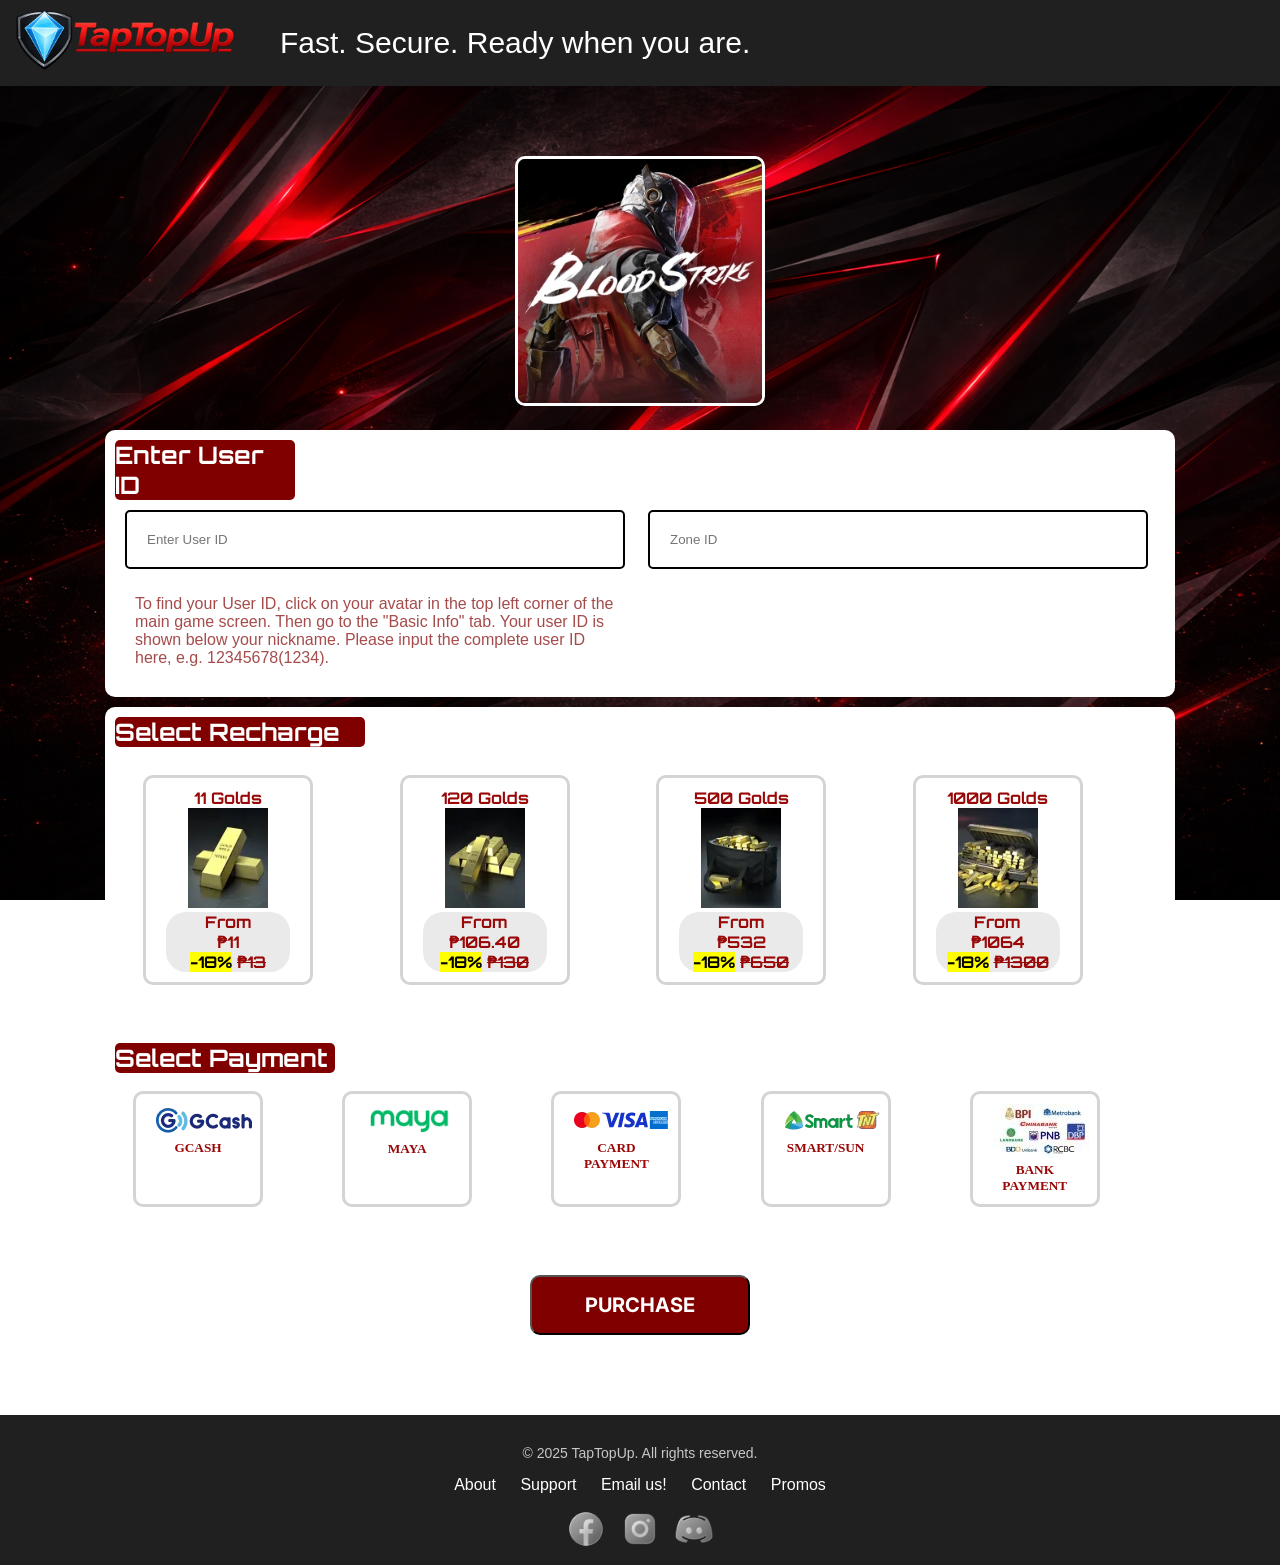
<file: BsTopup.html>
<!DOCTYPE html>
<html>
<head>
  <meta charset="UTF-8">
  <title>TapTopUp</title>

  <!-- Fonts FIRST -->
  <link rel="preconnect" href="https://fonts.googleapis.com">
  <link rel="preconnect" href="https://fonts.gstatic.com" crossorigin>
  <link href="https://fonts.googleapis.com/css2?family=Inter:wght@400;500;600&family=Orbitron:wght@600;700;800&display=swap" rel="stylesheet">

  <!-- Then CSS -->
  <link rel="stylesheet" href="style.css">
</head>



<body>
  <header>
    <nav class="GamesNav">
      <a href="index.html">
        <img src="IMAGES/Home_Logo.png" alt="Home Logo" class="logo">
      </a>
      <div class="p">
        <p>Fast. Secure. Ready when you are.</p>
      </div>
    </nav>
  </header>

<div class="ML-PAGE">
    <div class="First">
        <img src="IMAGES/BS.jpg" alt="BS-Logo"></div>
        

  <section> 
        <div class="USERID">
        <h2 id="enteruserid">Enter User ID</h2>
        <div class="UserID-grid">
        <input type="text"  placeholder="Enter User ID" id="userid" >
        <input type="text" placeholder="Zone ID" id="userserver" >
        <p id="mlbbguide">To find your User ID, click on your avatar in the top left corner of the main game screen. Then go to the "Basic Info" tab. Your user ID is shown below your nickname. Please input the complete user ID here, e.g. 12345678(1234).</p>
        </div></div></section>

        <section> 
          <div class="RECHARGEZONE">
            <h2 id="selectrecharge">Select Recharge</h2>
           <div class="recharge-grid"> 
  <label class="Elevendias">
    <input type="radio" name="golds" value="11">
    <p>11 Golds</p>
    <img src="IMAGES/bloodstrike_100golds.webp" alt="100_golds">
    <div class="Pricebackgroundcolor">From<br>₱11<br><mark>-18%</mark> <del>₱13</del></div>
  </label>

  <label class="Hundreddias">
    <input type="radio" name="golds" value="120">
    <p>120 Golds</p>
    <img src="IMAGES/BloodStrike_320golds.png" alt="Hundreddias">
    <div class="Pricebackgroundcolor">From<br>₱106.40<br><mark>-18%</mark> <del>₱130</del></div>
  </label>

  <label class="fivehdias"> 
    <input type="radio" name="golds" value="500">
    <p>500 Golds</p>
    <img src="IMAGES/bloodstrike_500gold.webp" alt="Five hundred dias">
    <div class="Pricebackgroundcolor">From<br>₱532<br><mark>-18%</mark> <del>₱650</del></div>
  </label>

  <label class="Thousanddias">
    <input type="radio" name="golds" value="1000">
    <p>1000 Golds</p>
    <img src="IMAGES/bloodstrike_1kgold.webp" alt="One thousand dias">
    <div class="Pricebackgroundcolor">From<br>₱1064<br><mark>-18%</mark> <del>₱1300</del></div>
  </label>
</div>

         </div>
        </section>

        <section>
          <div class="Payment-Method">
          <h2 id="selectpayment">Select Payment</h2>
            <div class="payment-grid"> 
            <label class="Gcash">
              <input type="radio" name="payment" value="Gcash">
              <img src="IMAGES/GCASH_LOGO.webp" alt="gcashlogo">
              <h5>GCASH</h5>
            </label>

            <label class="Maya">
              <input type="radio" name="payment" value="Maya">
              <img src="IMAGES/paymaya_logo.png" alt="mayalogo">
              <h5>MAYA</h5>
            </label>
          
             <label class="Visa">
              <input type="radio" name="payment" value="Visa">
              <img src="IMAGES/CARD_PAYMENT_PH_PH_CHNL_LOGO.webp" alt="Visalogo">
              <h5>CARD PAYMENT</h5>
             </label>

            <label class="SimCard">
              <input type="radio" name="payment" value="Smart">
              <img src="IMAGES/SMART_PH_CHNL_LOGO.webp" alt="Smart/Sunlogo">
              <h5>SMART/SUN</h5>
            </label>

             <label class="Bank">
              <input type="radio" name="payment" value="Bank">
              <img src="IMAGES/banklogo.jpg" alt="Banklogo">
              <h5>BANK PAYMENT</h5>
             </label>
          </div>
        </section>
          <button id="buy-now">PURCHASE</button>
</div>

<footer>
  <div class="footer-content">
    <p>&copy; 2025 TapTopUp. All rights reserved.</p>
    <ul class="footer-links">
      <li><a href="About.html">About</a></li>
      <li><a href="Guide.html">Support</a></li>
      <li><a href="mailto:ryanpolmalabanan2@gmail.com">Email us!</a></li>
      <li><a href="Contact.html">Contact</a></li>
      <li><a href="Promo.html">Promos</a></li>
    </ul>

 <div class="socials">
      <a href="#" id="facebook-icon"><img src="IMAGES/facebook-icon.png" alt="Facebook"></a> 
      <a href="#"id="instagram-icon"><img src="IMAGES/instagram-icon.png" alt="Instagram"></a> 
      <a href="#" id="discord-icon"><img src="IMAGES/discord-icon.png" alt="Discord"></a> 
    </div>
  </div>
</footer>

</body>
</file>
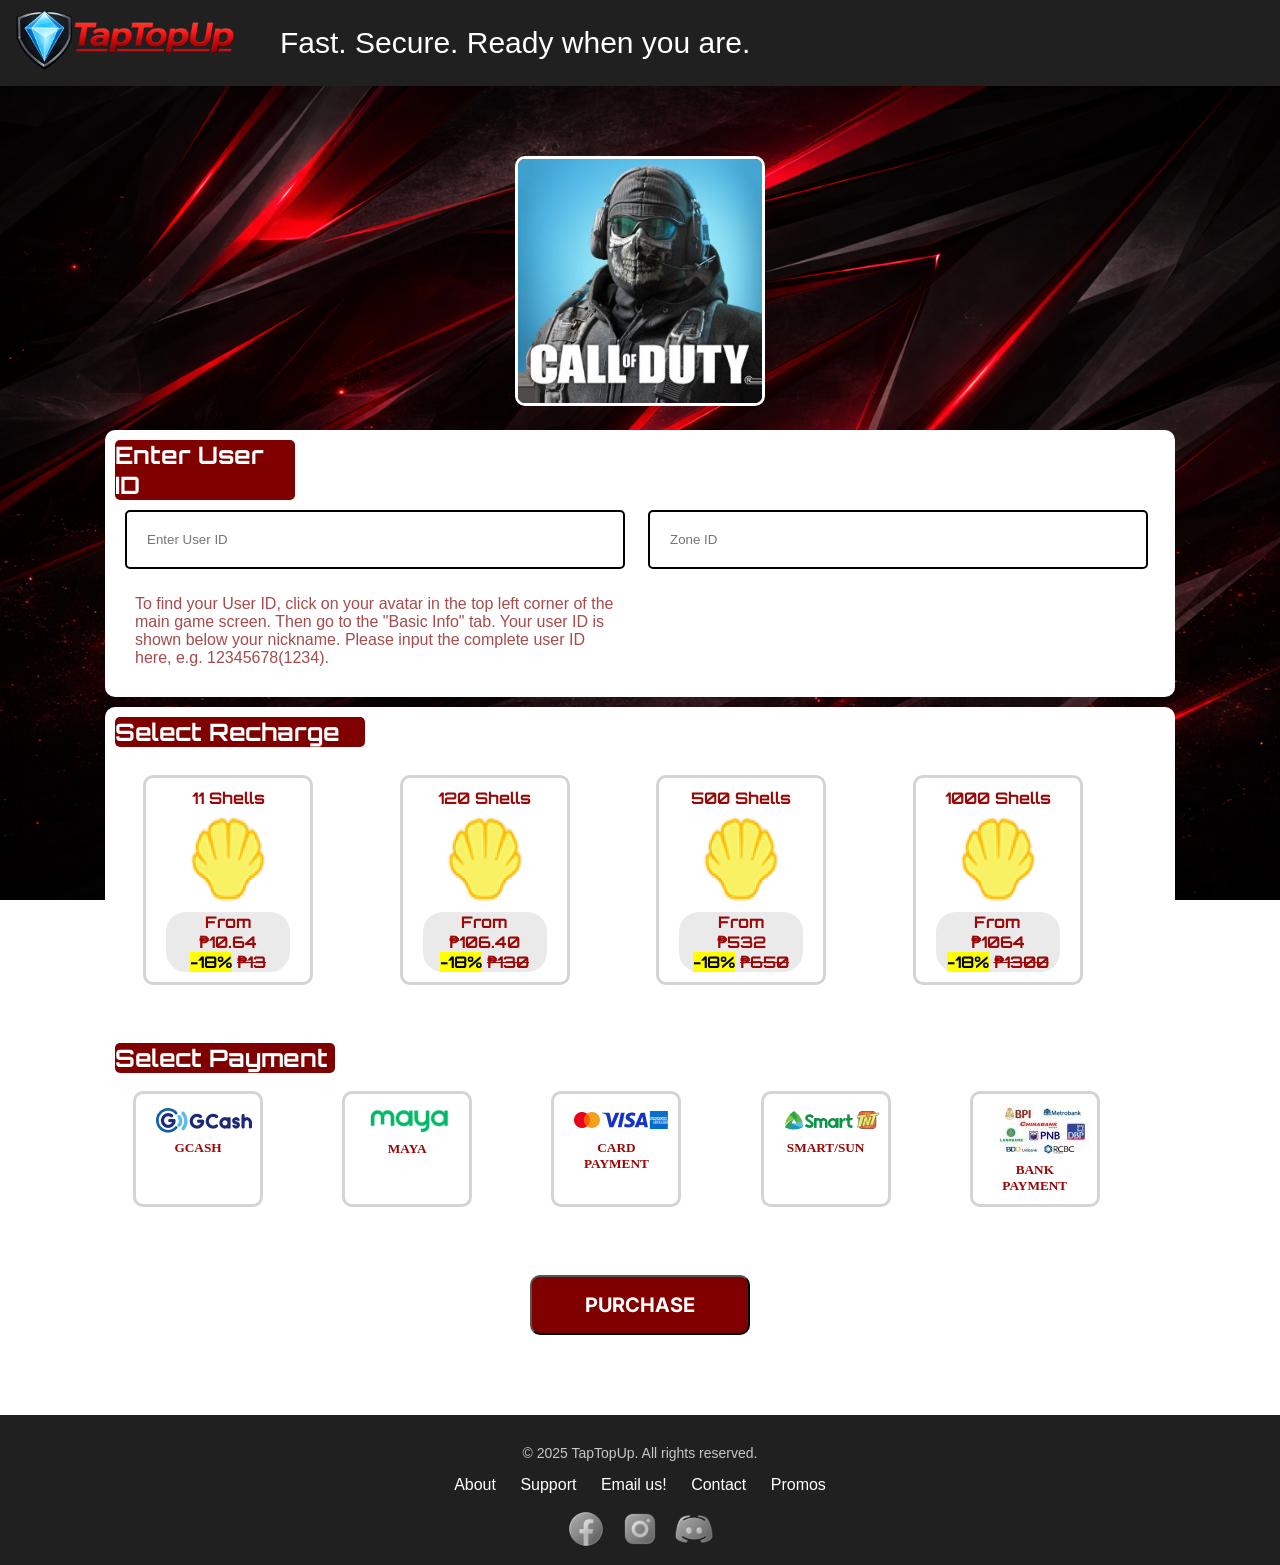
<file: CodmTopUp.html>
<!DOCTYPE html>
<html>
<head>
  <meta charset="UTF-8">
  <title>TapTopUp</title>

  <!-- Fonts FIRST -->
  <link rel="preconnect" href="https://fonts.googleapis.com">
  <link rel="preconnect" href="https://fonts.gstatic.com" crossorigin>
  <link href="https://fonts.googleapis.com/css2?family=Inter:wght@400;500;600&family=Orbitron:wght@600;700;800&display=swap" rel="stylesheet">

  <!-- Then CSS -->
  <link rel="stylesheet" href="style.css">
</head>



<body>
  <header>
    <nav class="GamesNav">
      <a href="index.html">
        <img src="IMAGES/Home_Logo.png" alt="Home Logo" class="logo">
      </a>
      <div class="p">
        <p>Fast. Secure. Ready when you are.</p>
      </div>
    </nav>
  </header>

<div class="ML-PAGE">
    <div class="First">
        <img src="IMAGES/CODM.jpg" alt="CODM-Logo"></div>
        

  <section> 
        <div class="USERID">
        <h2 id="enteruserid">Enter User ID</h2>
        <div class="UserID-grid">
        <input type="text"  placeholder="Enter User ID" id="userid" >
        <input type="text" placeholder="Zone ID" id="userserver" >
        <p id="mlbbguide">To find your User ID, click on your avatar in the top left corner of the main game screen. Then go to the "Basic Info" tab. Your user ID is shown below your nickname. Please input the complete user ID here, e.g. 12345678(1234).</p>
        </div></div></section>

        <section> 
          <div class="RECHARGEZONE">
            <h2 id="selectrecharge">Select Recharge</h2>
           <div class="recharge-grid"> 
  <label class="Elevendias">
    <input type="radio" name="Shells" value="11">
    <p>11 Shells</p>
    <img src="IMAGES/GARENA_Shells.png" alt="11_Shells">
    <div class="Pricebackgroundcolor">From<br>₱10.64<br><mark>-18%</mark> <del>₱13</del></div>
  </label>

  <label class="Hundreddias">
    <input type="radio" name="Shells" value="120">
    <p>120 Shells</p>
    <img src="IMAGES/GARENA_Shells.png" alt="100_shells">
    <div class="Pricebackgroundcolor">From<br>₱106.40<br><mark>-18%</mark> <del>₱130</del></div>
  </label>

  <label class="fivehdias"> 
    <input type="radio" name="Shells" value="500">
    <p>500 Shells</p>
    <img src="IMAGES/GARENA_Shells.png" alt="Five hundred shells">
    <div class="Pricebackgroundcolor">From<br>₱532<br><mark>-18%</mark> <del>₱650</del></div>
  </label>

  <label class="Thousanddias">
    <input type="radio" name="Shells" value="1000">
    <p>1000 Shells</p>
    <img src="IMAGES/GARENA_Shells.png" alt="One thousand shells">
    <div class="Pricebackgroundcolor">From<br>₱1064<br><mark>-18%</mark> <del>₱1300</del></div>
  </label>
</div>

         </div>
        </section>

        <section>
          <div class="Payment-Method">
          <h2 id="selectpayment">Select Payment</h2>
            <div class="payment-grid"> 
            <label class="Gcash">
              <input type="radio" name="payment" value="Gcash">
              <img src="IMAGES/GCASH_LOGO.webp" alt="gcashlogo">
              <h5>GCASH</h5>
            </label>

            <label class="Maya">
              <input type="radio" name="payment" value="Maya">
              <img src="IMAGES/paymaya_logo.png" alt="mayalogo">
              <h5>MAYA</h5>
            </label>
          
             <label class="Visa">
              <input type="radio" name="payment" value="Visa">
              <img src="IMAGES/CARD_PAYMENT_PH_PH_CHNL_LOGO.webp" alt="Visalogo">
              <h5>CARD PAYMENT</h5>
             </label>

            <label class="SimCard">
              <input type="radio" name="payment" value="Smart">
              <img src="IMAGES/SMART_PH_CHNL_LOGO.webp" alt="Smart/Sunlogo">
              <h5>SMART/SUN</h5>
            </label>

             <label class="Bank">
              <input type="radio" name="payment" value="Bank">
              <img src="IMAGES/banklogo.jpg" alt="Banklogo">
              <h5>BANK PAYMENT</h5>
             </label>
          </div>
        </section>
          <button id="buy-now">PURCHASE</button>
</div>




<footer>
  <div class="footer-content">
    <p>&copy; 2025 TapTopUp. All rights reserved.</p>
    <ul class="footer-links">
      <li><a href="About.html">About</a></li>
      <li><a href="Guide.html">Support</a></li>
      <li><a href="mailto:ryanpolmalabanan2@gmail.com">Email us!</a></li>
      <li><a href="Contact.html">Contact</a></li>
      <li><a href="Promo.html">Promos</a></li>
    </ul>

 <div class="socials">
      <a href="#" id="facebook-icon"><img src="IMAGES/facebook-icon.png" alt="Facebook"></a> 
      <a href="#"id="instagram-icon"><img src="IMAGES/instagram-icon.png" alt="Instagram"></a> 
      <a href="#" id="discord-icon"><img src="IMAGES/discord-icon.png" alt="Discord"></a> 
    </div>
  </div>
</footer>

</body>
</file>
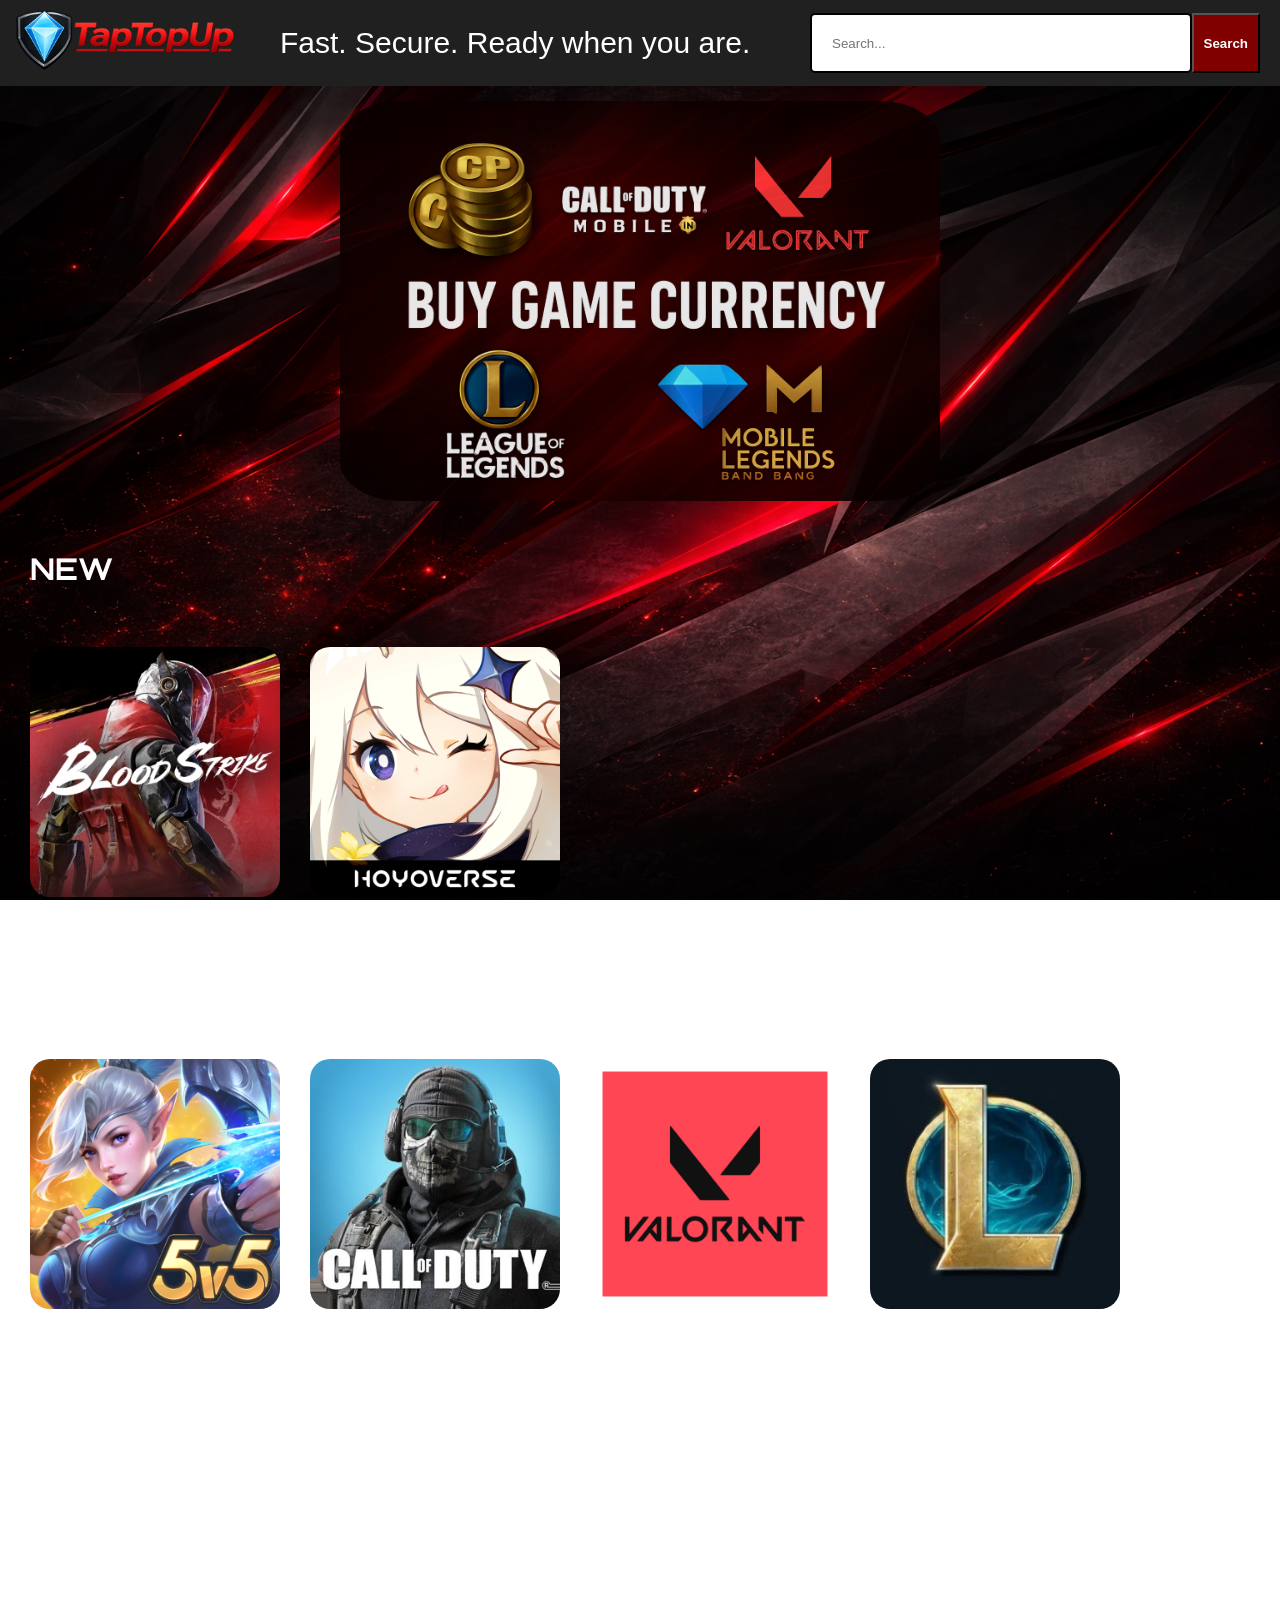
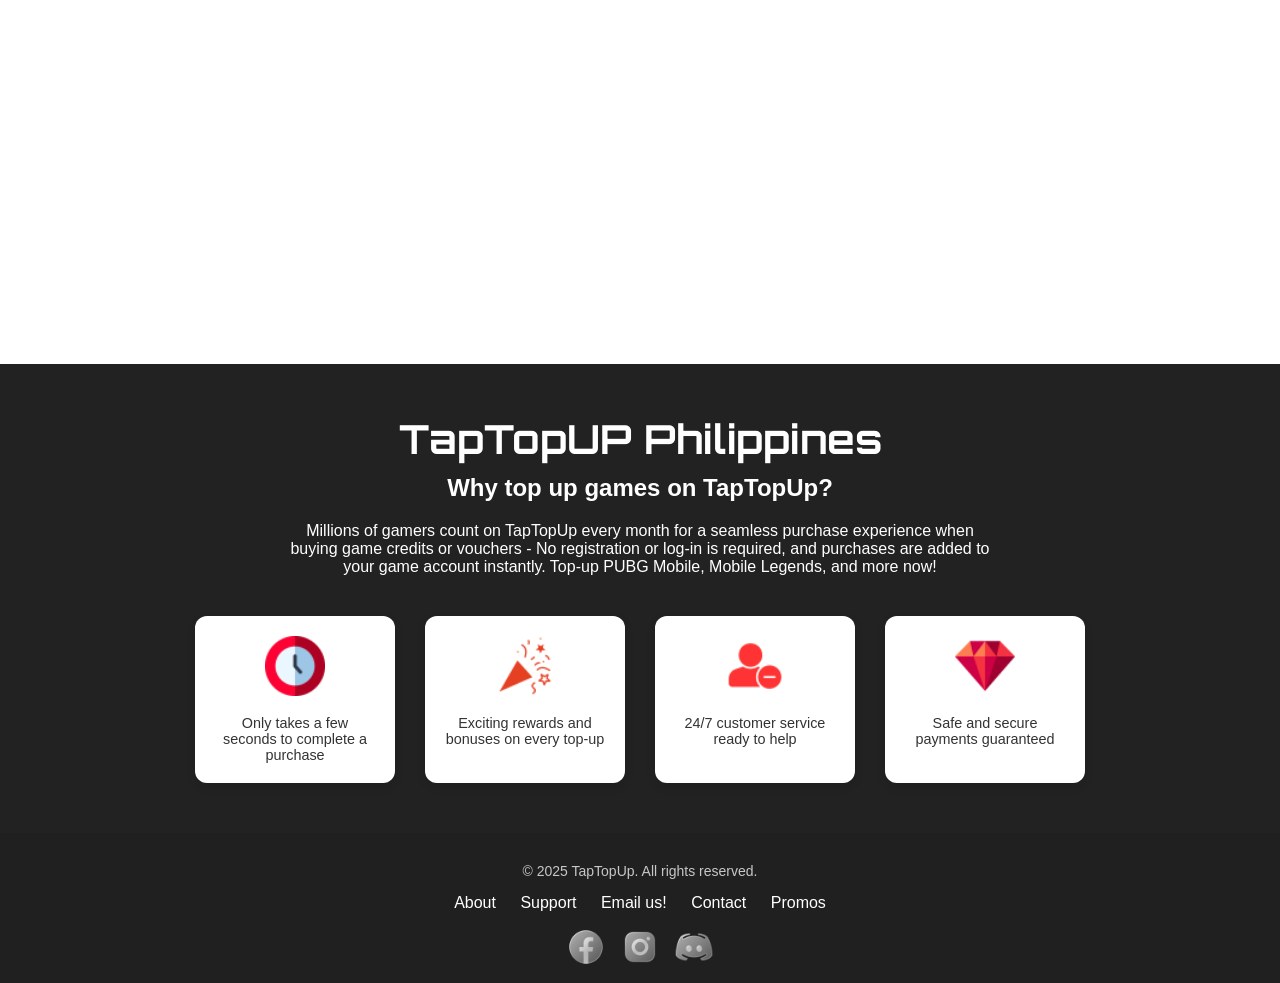
<file: Games.html>
<!DOCTYPE html>
<html>
<head>
  <meta charset="UTF-8">
  <title>TapTopUp</title>

  <!-- Fonts FIRST -->
  <link rel="preconnect" href="https://fonts.googleapis.com">
  <link rel="preconnect" href="https://fonts.gstatic.com" crossorigin>
  <link href="https://fonts.googleapis.com/css2?family=Inter:wght@400;500;600&family=Orbitron:wght@600;700;800&display=swap" rel="stylesheet">

  <!-- Then CSS -->
  <link rel="stylesheet" href="style.css">
</head>

<body>

  <header>
    <nav class="GamesNav">
      <a href="index.html">
        <img src="IMAGES/Home_Logo.png" alt="Home Logo" class="logo">
      </a>
      <div class="p">
        <p>Fast. Secure. Ready when you are.</p>
      </div>
      <!-- Search -->
  <div class="search-Bar">
    <input type="text" placeholder="Search..." class="search-input">
    <button class="search-button">Search</button>
  </div>
    </nav>
    </header>

 <!---->
       <div class="BigLogo">
    <img src="IMAGES/FRONT_LOGO.png" alt="GameCurrencyLogo" usemap="#bigLogoMap"></div>
    <map name="bigLogoMap">
  <area shape="rect" coords="30, 60, 270, 200" href="CodmTopUp.html" alt="codm">
  <area shape="rect" coords="430, 60, 670, 200" href="ValorantTopUp.html" alt="valo">
  <area shape="rect" coords="30, 270, 270, 420" href="LolTopUp.html" alt="lol">
  <area shape="rect" coords="430, 270, 670, 420" href="MlTopUp.html" alt="ml">
</map>
</div>

   <section class="Games-section">
        <h1 id="New">NEW</h1>
        <div class="popular-grid"> 
        <a href="BsTopup.html"><img src="IMAGES/BS.jpg" id="bs" alt="BS-LOGO"></a>
         <a href="genshintopup.html"><img src="IMAGES/Genshin_Impact.png" id="genshin" alt="ML-LOGO"></a></div>
    
        <h1 id="Popular">POPULAR</h1>
      <div class="popular-grid"> 
        <a href="MlTopUp.html"><img src="IMAGES/ML.png" id="ml" alt="ML-LOGO"></a>
        <a href="CodmTopUp.html"><img src="IMAGES/CODM.jpg" id="codm"alt="CODM-LOGO"></a>
        <a href="ValorantTopUp.html"><img src="IMAGES/valorant-logo-png_seeklogo-379976.png" id="valo"alt="Valo-logo"></a>
        <a href="LolTopUp.html"><img src="IMAGES/LOL.jpg" id="lol"alt="LOL-logo"></a>
      </div>
    </section>

<iframe class="valo-vid"
  src="https://www.youtube.com/embed/IhhjcB2ZjIM" 
  title="YouTube video | Valorant Trailer" 
  allow="accelerometer; autoplay; clipboard-write; encrypted-media; gyroscope; picture-in-picture" 
  allowfullscreen>
</iframe> </main>

<section class="whytaptopup">
  <h1>TapTopUP Philippines</h1>
  <h4>Why top up games on TapTopUp?</h4>
  <p>
    Millions of gamers count on TapTopUp every month for a seamless purchase experience when buying game credits or vouchers - No registration or log-in is required, and purchases are added to your game account instantly. Top-up PUBG Mobile, Mobile Legends, and more now!
  </p>

  <div class="features">
    <figure>
      <img src="IMAGES/wall-clock.png" alt="Fast Purchase">
      <figcaption>Only takes a few seconds to complete a purchase</figcaption>
    </figure>

    <figure>
      <img src="IMAGES/confetti.png" alt="Celebration">
      <figcaption>Exciting rewards and bonuses on every top-up</figcaption>
    </figure>

    <figure>
      <a href="Contact.html"><img src="IMAGES/customer service.png" alt="Support"></a>
      <figcaption>24/7 customer service ready to help</figcaption>
    </figure>

    <figure>
      <img src="IMAGES/gem.png" alt="Safe Payments">
      <figcaption>Safe and secure payments guaranteed</figcaption>
    </figure>
  </div>
</section>



<footer>
  <div class="footer-content">
    <p>&copy; 2025 TapTopUp. All rights reserved.</p>
    <ul class="footer-links">
      <li><a href="About.html">About</a></li>
      <li><a href="Guide.html">Support</a></li>
      <li><a href="mailto:ryanpolmalabanan2@gmail.com">Email us!</a></li>
      <li><a href="Contact.html">Contact</a></li>
      <li><a href="Promo.html">Promos</a></li>
    </ul>

<div class="socials">
      <a href="#" id="facebook-icon"><img src="IMAGES/facebook-icon.png" alt="Facebook"></a> 
      <a href="#"id="instagram-icon"><img src="IMAGES/instagram-icon.png" alt="Instagram"></a> 
      <a href="#" id="discord-icon"><img src="IMAGES/discord-icon.png" alt="Discord"></a> 
    </div>
  </div>
</footer>

</body>
</html>
</file>
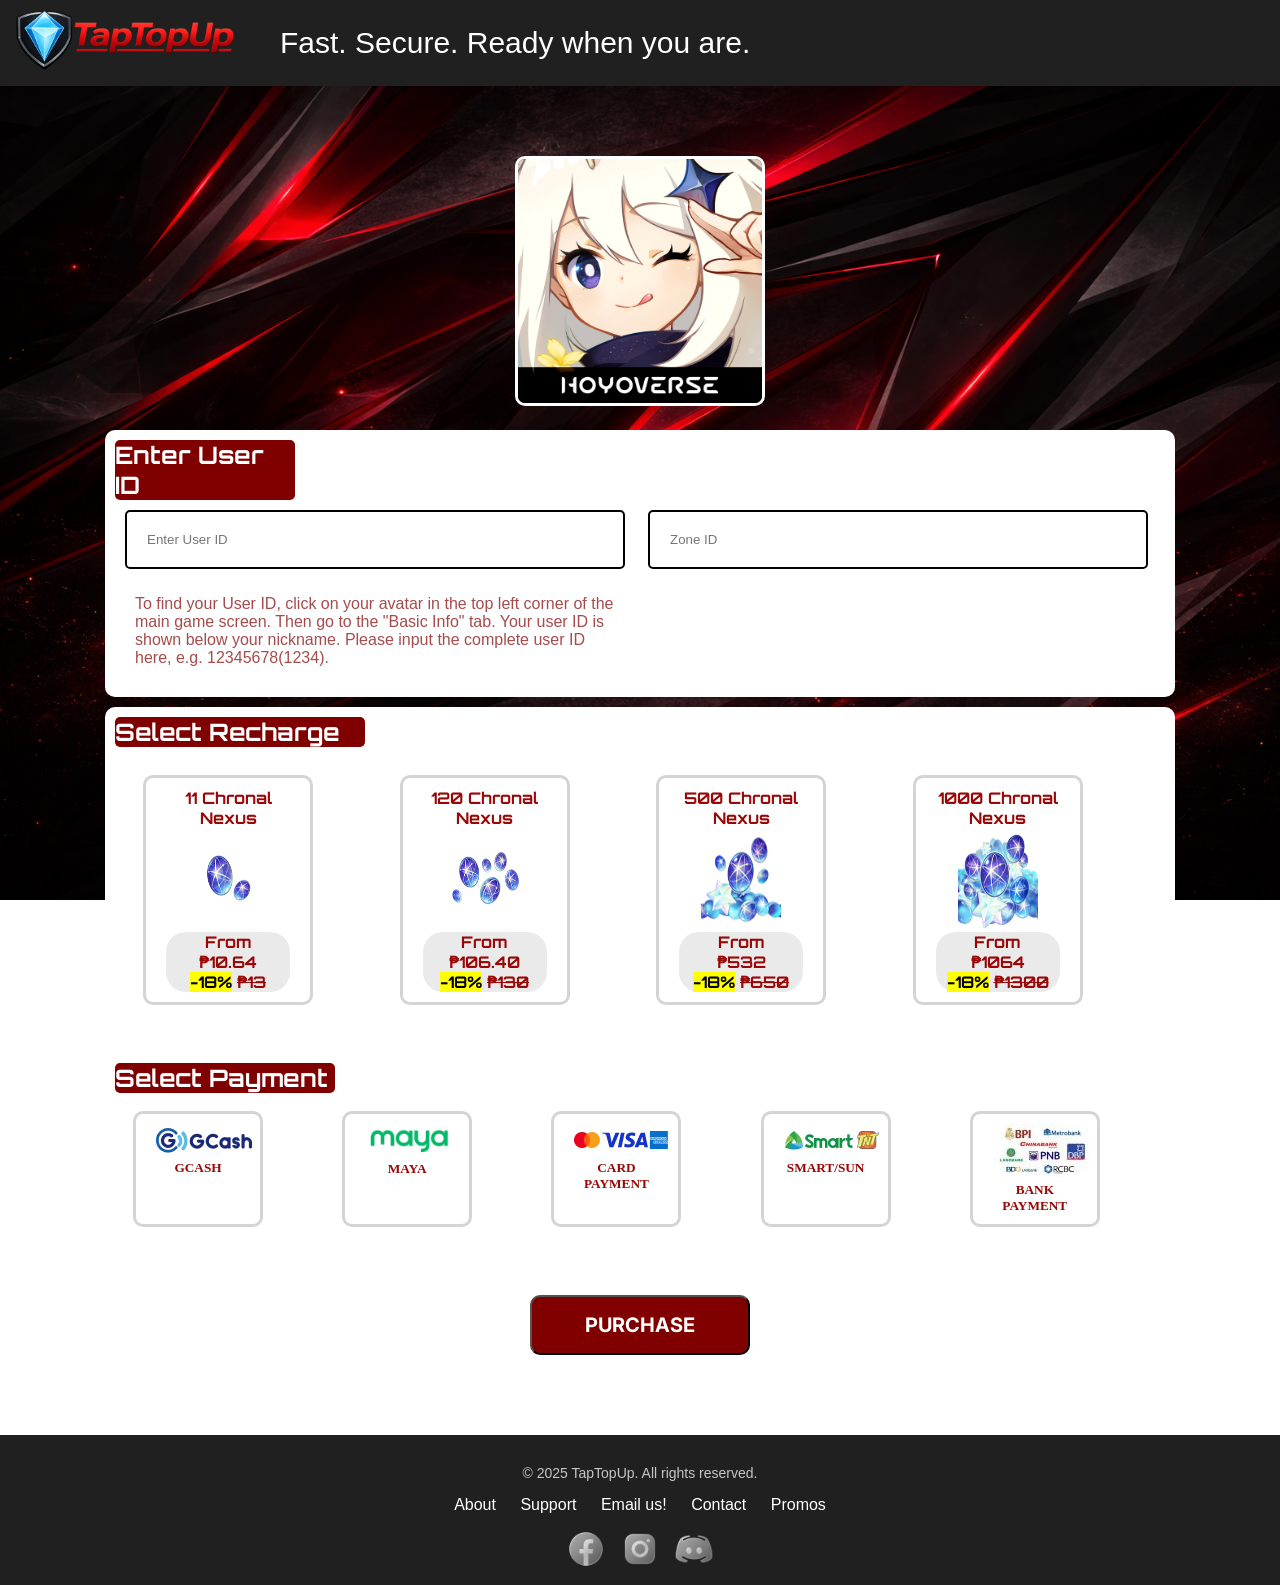
<file: genshintopup.html>
<!DOCTYPE html>
<html>
<head>
  <meta charset="UTF-8">
  <title>TapTopUp</title>

  <!-- Fonts FIRST -->
  <link rel="preconnect" href="https://fonts.googleapis.com">
  <link rel="preconnect" href="https://fonts.gstatic.com" crossorigin>
  <link href="https://fonts.googleapis.com/css2?family=Inter:wght@400;500;600&family=Orbitron:wght@600;700;800&display=swap" rel="stylesheet">

  <!-- Then CSS -->
  <link rel="stylesheet" href="style.css">
</head>



<body>
  <header>
    <nav class="GamesNav">
      <a href="index.html">
        <img src="IMAGES/Home_Logo.png" alt="Home Logo" class="logo">
      </a>
      <div class="p">
        <p>Fast. Secure. Ready when you are.</p>
      </div>
    </nav>
  </header>

<div class="ML-PAGE">
    <div class="First">
        <img src="IMAGES/Genshin_Impact.png" alt="Genshin_Impact"></div>
        

  <section> 
        <div class="USERID">
        <h2 id="enteruserid">Enter User ID</h2>
        <div class="UserID-grid">
        <input type="text"  placeholder="Enter User ID" id="userid" >
        <input type="text" placeholder="Zone ID" id="userserver" >
        <p id="mlbbguide">To find your User ID, click on your avatar in the top left corner of the main game screen. Then go to the "Basic Info" tab. Your user ID is shown below your nickname. Please input the complete user ID here, e.g. 12345678(1234).</p>
        </div></div></section>

        <section> 
          <div class="RECHARGEZONE">
            <h2 id="selectrecharge">Select Recharge</h2>
           <div class="recharge-grid"> 
  <label class="Elevendias">
    <input type="radio" name="Shells" value="11">
    <p>11 Chronal Nexus</p>
    <img src="IMAGES/genshin11.png" alt="11_Shells">
    <div class="Pricebackgroundcolor">From<br>₱10.64<br><mark>-18%</mark> <del>₱13</del></div>
  </label>

  <label class="Hundreddias">
    <input type="radio" name="Shells" value="120">
    <p>120 Chronal Nexus</p>
    <img src="IMAGES/genshin100.png" alt="100_shells">
    <div class="Pricebackgroundcolor">From<br>₱106.40<br><mark>-18%</mark> <del>₱130</del></div>
  </label>

  <label class="fivehdias"> 
    <input type="radio" name="Shells" value="500">
    <p>500 Chronal Nexus</p>
    <img src="IMAGES/genshin500.png" alt="Five hundred shells">
    <div class="Pricebackgroundcolor">From<br>₱532<br><mark>-18%</mark> <del>₱650</del></div>
  </label>

  <label class="Thousanddias">
    <input type="radio" name="Shells" value="1000">
    <p>1000 Chronal Nexus</p>
    <img src="IMAGES/genshin1000.png" alt="One thousand shells">
    <div class="Pricebackgroundcolor">From<br>₱1064<br><mark>-18%</mark> <del>₱1300</del></div>
  </label>
</div>

         </div>
        </section>

        <section>
          <div class="Payment-Method">
          <h2 id="selectpayment">Select Payment</h2>
            <div class="payment-grid"> 
            <label class="Gcash">
              <input type="radio" name="payment" value="Gcash">
              <img src="IMAGES/GCASH_LOGO.webp" alt="gcashlogo">
              <h5>GCASH</h5>
            </label>

            <label class="Maya">
              <input type="radio" name="payment" value="Maya">
              <img src="IMAGES/paymaya_logo.png" alt="mayalogo">
              <h5>MAYA</h5>
            </label>
          
             <label class="Visa">
              <input type="radio" name="payment" value="Visa">
              <img src="IMAGES/CARD_PAYMENT_PH_PH_CHNL_LOGO.webp" alt="Visalogo">
              <h5>CARD PAYMENT</h5>
             </label>

            <label class="SimCard">
              <input type="radio" name="payment" value="Smart">
              <img src="IMAGES/SMART_PH_CHNL_LOGO.webp" alt="Smart/Sunlogo">
              <h5>SMART/SUN</h5>
            </label>

             <label class="Bank">
              <input type="radio" name="payment" value="Bank">
              <img src="IMAGES/banklogo.jpg" alt="Banklogo">
              <h5>BANK PAYMENT</h5>
             </label>
          </div>
        </section>
          <button id="buy-now">PURCHASE</button>
</div>




<footer>
  <div class="footer-content">
    <p>&copy; 2025 TapTopUp. All rights reserved.</p>
    <ul class="footer-links">
      <li><a href="About.html">About</a></li>
      <li><a href="Guide.html">Support</a></li>
      <li><a href="mailto:ryanpolmalabanan2@gmail.com">Email us!</a></li>
      <li><a href="Contact.html">Contact</a></li>
      <li><a href="Promo.html">Promos</a></li>
    </ul>

 <div class="socials">
      <a href="#" id="facebook-icon"><img src="IMAGES/facebook-icon.png" alt="Facebook"></a> 
      <a href="#"id="instagram-icon"><img src="IMAGES/instagram-icon.png" alt="Instagram"></a> 
      <a href="#" id="discord-icon"><img src="IMAGES/discord-icon.png" alt="Discord"></a> 
    </div>
  </div>
</footer>

</body>
</file>
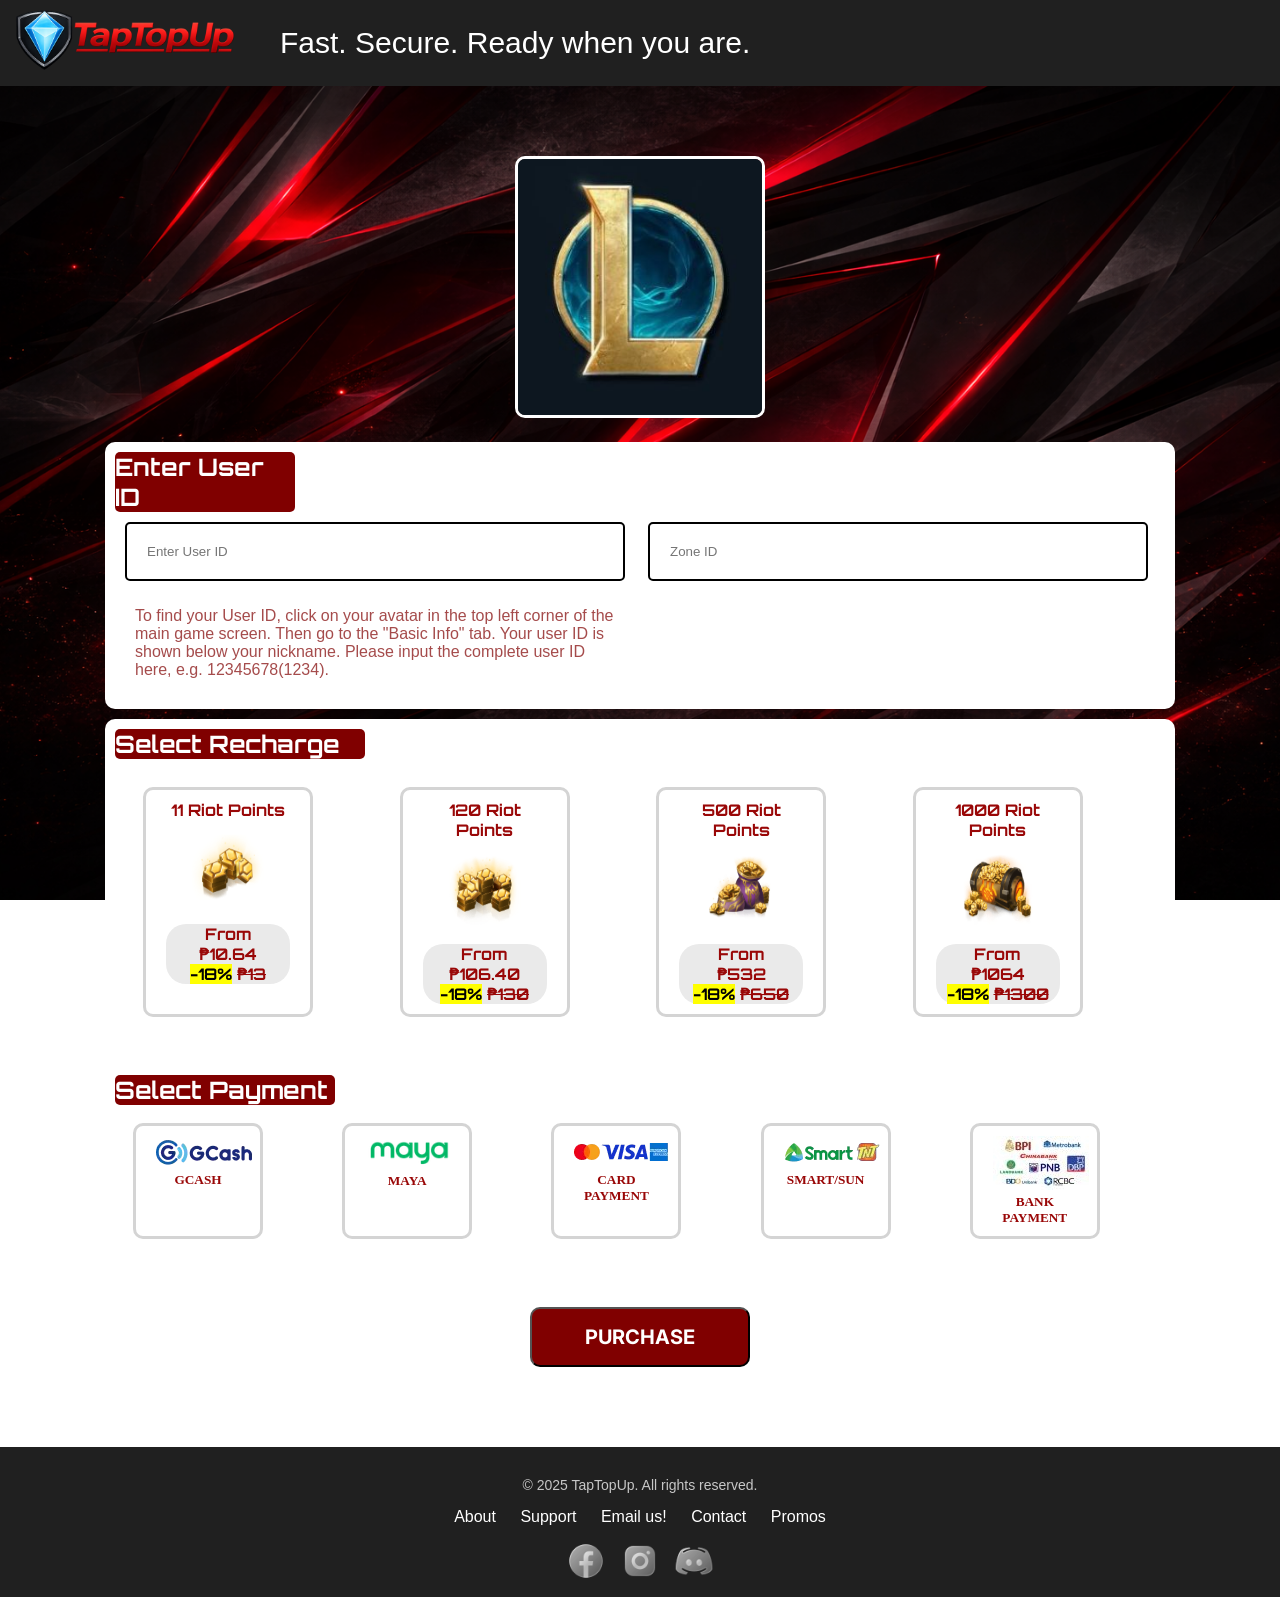
<file: LolTopUp.html>
<!DOCTYPE html>
<html>
<head>
  <meta charset="UTF-8">
  <title>TapTopUp</title>

  <!-- Fonts FIRST -->
  <link rel="preconnect" href="https://fonts.googleapis.com">
  <link rel="preconnect" href="https://fonts.gstatic.com" crossorigin>
  <link href="https://fonts.googleapis.com/css2?family=Inter:wght@400;500;600&family=Orbitron:wght@600;700;800&display=swap" rel="stylesheet">

  <!-- Then CSS -->
  <link rel="stylesheet" href="style.css">
</head>

<body>
  <header>
    <nav class="GamesNav">
      <a href="index.html">
        <img src="IMAGES/Home_Logo.png" alt="Home Logo" class="logo">
      </a>
      <div class="p">
        <p>Fast. Secure. Ready when you are.</p>
      </div>
    </nav>
  </header>

<div class="ML-PAGE">
    <div class="First">
        <img src="IMAGES/LOL.jpg" alt="LOL-Logo"></div>
        
  <section> 
        <div class="USERID">
        <h2 id="enteruserid">Enter User ID</h2>
        <div class="UserID-grid">
        <input type="text"  placeholder="Enter User ID" id="userid" >
        <input type="text" placeholder="Zone ID" id="userserver" >
        <p id="mlbbguide">To find your User ID, click on your avatar in the top left corner of the main game screen. Then go to the "Basic Info" tab. Your user ID is shown below your nickname. Please input the complete user ID here, e.g. 12345678(1234).</p>
        </div></div></section>

        <section> 
          <div class="RECHARGEZONE">
            <h2 id="selectrecharge">Select Recharge</h2>
           <div class="recharge-grid"> 
  <label class="Elevendias">
    <input type="radio" name="diamond" value="11">
    <p>11 Riot Points</p>
    <img src="IMAGES/lol11.png" alt="Elevendias">
    <div class="Pricebackgroundcolor">From<br>₱10.64<br><mark>-18%</mark> <del>₱13</del></div>
  </label>

  <label class="Hundreddias">
    <input type="radio" name="diamond" value="120">
    <p>120 Riot Points</p>
    <img src="IMAGES/100rp.png" alt="Hundreddias">
    <div class="Pricebackgroundcolor">From<br>₱106.40<br><mark>-18%</mark> <del>₱130</del></div>
  </label>

  <label class="fivehdias"> 
    <input type="radio" name="diamond" value="500">
    <p>500 Riot Points</p>
    <img src="IMAGES/500rp.png" alt="Five hundred dias">
    <div class="Pricebackgroundcolor">From<br>₱532<br><mark>-18%</mark> <del>₱650</del></div>
  </label>

  <label class="Thousanddias">
    <input type="radio" name="diamond" value="1000">
    <p>1000 Riot Points</p>
    <img src="IMAGES/1000rp.png" alt="One thousand dias">
    <div class="Pricebackgroundcolor">From<br>₱1064<br><mark>-18%</mark> <del>₱1300</del></div>
  </label>
</div>

         </div>
        </section>

        <section>
          <div class="Payment-Method">
          <h2 id="selectpayment">Select Payment</h2>
            <div class="payment-grid"> 
            <label class="Gcash">
              <input type="radio" name="payment" value="Gcash">
              <img src="IMAGES/GCASH_LOGO.webp" alt="gcashlogo">
              <h5>GCASH</h5>
            </label>

            <label class="Maya">
              <input type="radio" name="payment" value="Maya">
              <img src="IMAGES/paymaya_logo.png" alt="mayalogo">
              <h5>MAYA</h5>
            </label>
          
             <label class="Visa">
              <input type="radio" name="payment" value="Visa">
              <img src="IMAGES/CARD_PAYMENT_PH_PH_CHNL_LOGO.webp" alt="Visalogo">
              <h5>CARD PAYMENT</h5>
             </label>

            <label class="SimCard">
              <input type="radio" name="payment" value="Smart">
              <img src="IMAGES/SMART_PH_CHNL_LOGO.webp" alt="Smart/Sunlogo">
              <h5>SMART/SUN</h5>
            </label>

             <label class="Bank">
              <input type="radio" name="payment" value="Bank">
              <img src="IMAGES/banklogo.jpg" alt="Banklogo">
              <h5>BANK PAYMENT</h5>
             </label>
          </div>
        </section>
          <button id="buy-now">PURCHASE</button>
</div>

<footer>
  <div class="footer-content">
    <p>&copy; 2025 TapTopUp. All rights reserved.</p>
    <ul class="footer-links">
      <li><a href="About.html">About</a></li>
      <li><a href="Guide.html">Support</a></li>
      <li><a href="mailto:ryanpolmalabanan2@gmail.com">Email us!</a></li>
      <li><a href="Contact.html">Contact</a></li>
      <li><a href="Promo.html">Promos</a></li>
    </ul>

 <div class="socials">
      <a href="#" id="facebook-icon"><img src="IMAGES/facebook-icon.png" alt="Facebook"></a> 
      <a href="#"id="instagram-icon"><img src="IMAGES/instagram-icon.png" alt="Instagram"></a> 
      <a href="#" id="discord-icon"><img src="IMAGES/discord-icon.png" alt="Discord"></a> 
    </div>
  </div>
</footer>

</body>
</file>
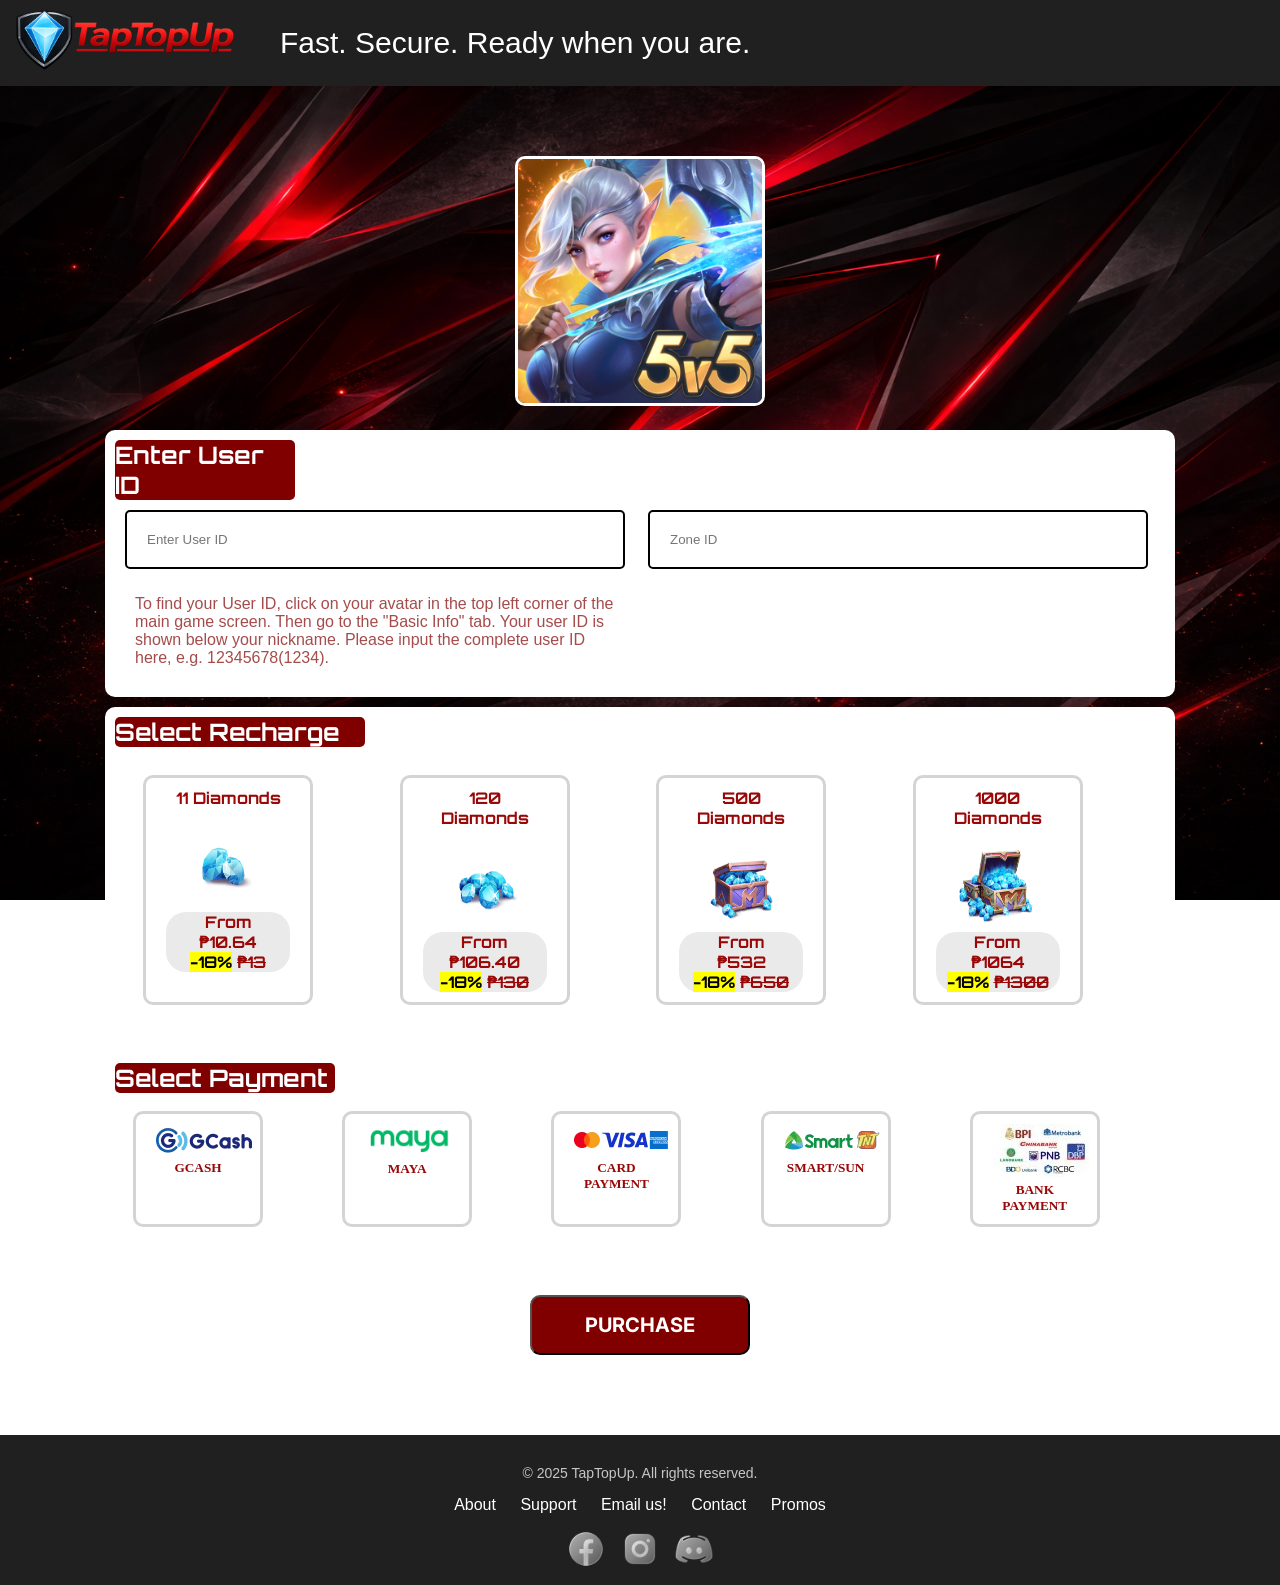
<file: MlTopUp.html>
<!DOCTYPE html>
<html>
<head>
  <meta charset="UTF-8">
  <title>TapTopUp</title>

  <!-- Fonts FIRST -->
  <link rel="preconnect" href="https://fonts.googleapis.com">
  <link rel="preconnect" href="https://fonts.gstatic.com" crossorigin>
  <link href="https://fonts.googleapis.com/css2?family=Inter:wght@400;500;600&family=Orbitron:wght@600;700;800&display=swap" rel="stylesheet">

  <!-- Then CSS -->
  <link rel="stylesheet" href="style.css">
</head>



<body>
  <header>
    <nav class="GamesNav">
      <a href="index.html">
        <img src="IMAGES/Home_Logo.png" alt="Home Logo" class="logo">
      </a>
      <div class="p">
        <p>Fast. Secure. Ready when you are.</p>
      </div>
    </nav>
  </header>

<div class="ML-PAGE">
    <div class="First">
        <img src="IMAGES/ML.png" alt="ML Logo"></div>
        

  <section> 
        <div class="USERID">
        <h2 id="enteruserid">Enter User ID</h2>
        <div class="UserID-grid">
        <input type="text"  placeholder="Enter User ID" id="userid" >
        <input type="text" placeholder="Zone ID" id="userserver" >
        <p id="mlbbguide">To find your User ID, click on your avatar in the top left corner of the main game screen. Then go to the "Basic Info" tab. Your user ID is shown below your nickname. Please input the complete user ID here, e.g. 12345678(1234).</p>
        </div></div></section>

        <section> 
          <div class="RECHARGEZONE">
            <h2 id="selectrecharge">Select Recharge</h2>
           <div class="recharge-grid"> 
  <label class="Elevendias">
    <input type="radio" name="diamond" value="11">
    <p>11 Diamonds</p>
    <img src="IMAGES/Eleven_dias.png" alt="Elevendias">
    <div class="Pricebackgroundcolor">From<br>₱10.64<br><mark>-18%</mark> <del>₱13</del></div>
  </label>

  <label class="Hundreddias">
    <input type="radio" name="diamond" value="120">
    <p>120 Diamonds</p>
    <img src="IMAGES/100 dias.png" alt="Hundreddias">
    <div class="Pricebackgroundcolor">From<br>₱106.40<br><mark>-18%</mark> <del>₱130</del></div>
  </label>

  <label class="fivehdias"> 
    <input type="radio" name="diamond" value="500">
    <p>500 Diamonds</p>
    <img src="IMAGES/500dias.png" alt="Five hundred dias">
    <div class="Pricebackgroundcolor">From<br>₱532<br><mark>-18%</mark> <del>₱650</del></div>
  </label>

  <label class="Thousanddias">
    <input type="radio" name="diamond" value="1000">
    <p>1000 Diamonds</p>
    <img src="IMAGES/1000dias.png" alt="One thousand dias">
    <div class="Pricebackgroundcolor">From<br>₱1064<br><mark>-18%</mark> <del>₱1300</del></div>
  </label>
</div>

         </div>
        </section>

        <section>
          <div class="Payment-Method">
          <h2 id="selectpayment">Select Payment</h2>
            <div class="payment-grid"> 
            <label class="Gcash">
              <input type="radio" name="payment" value="Gcash">
              <img src="IMAGES/GCASH_LOGO.webp" alt="gcashlogo">
              <h5>GCASH</h5>
            </label>

            <label class="Maya">
              <input type="radio" name="payment" value="Maya">
              <img src="IMAGES/paymaya_logo.png" alt="mayalogo">
              <h5>MAYA</h5>
            </label>
          
             <label class="Visa">
              <input type="radio" name="payment" value="Visa">
              <img src="IMAGES/CARD_PAYMENT_PH_PH_CHNL_LOGO.webp" alt="Visalogo">
              <h5>CARD PAYMENT</h5>
             </label>

            <label class="SimCard">
              <input type="radio" name="payment" value="Smart">
              <img src="IMAGES/SMART_PH_CHNL_LOGO.webp" alt="Smart/Sunlogo">
              <h5>SMART/SUN</h5>
            </label>

             <label class="Bank">
              <input type="radio" name="payment" value="Bank">
              <img src="IMAGES/banklogo.jpg" alt="Banklogo">
              <h5>BANK PAYMENT</h5>
             </label>
          </div>
        </section>
          <button id="buy-now">PURCHASE</button>
</div>

<footer>
  <div class="footer-content">
    <p>&copy; 2025 TapTopUp. All rights reserved.</p>
    <ul class="footer-links">
      <li><a href="About.html">About</a></li>
      <li><a href="Guide.html">Support</a></li>
      <li><a href="mailto:ryanpolmalabanan2@gmail.com">Email us!</a></li>
      <li><a href="Contact.html">Contact</a></li>
      <li><a href="Promo.html">Promos</a></li>
    </ul>

 <div class="socials">
      <a href="#" id="facebook-icon"><img src="IMAGES/facebook-icon.png" alt="Facebook"></a> 
      <a href="#"id="instagram-icon"><img src="IMAGES/instagram-icon.png" alt="Instagram"></a> 
      <a href="#" id="discord-icon"><img src="IMAGES/discord-icon.png" alt="Discord"></a> 
    </div>
  </div>
</footer>

</body>
</file>
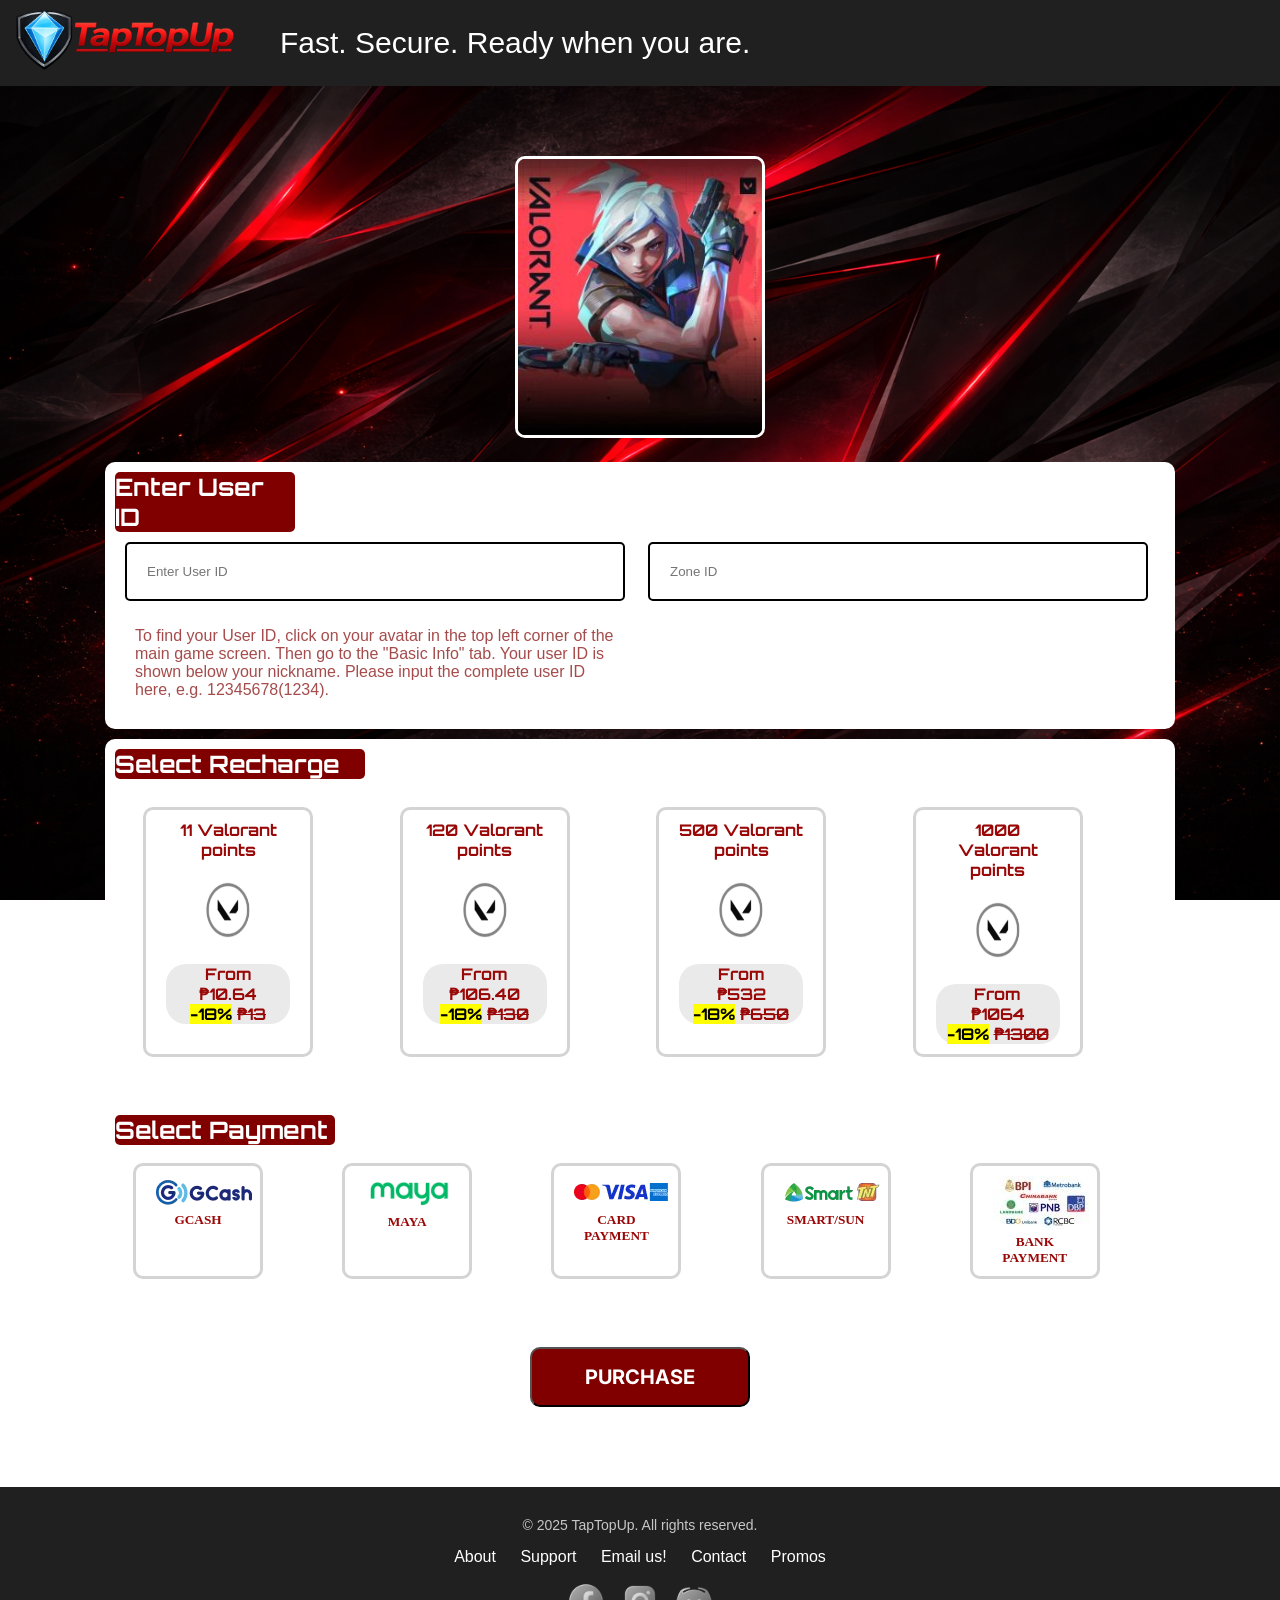
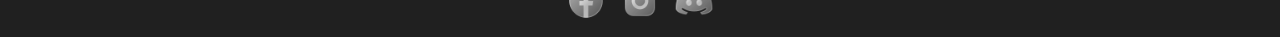
<file: ValorantTopUp.html>
<!DOCTYPE html>
<html>
<head>
  <meta charset="UTF-8">
  <title>TapTopUp</title>

  <!-- Fonts FIRST -->
  <link rel="preconnect" href="https://fonts.googleapis.com">
  <link rel="preconnect" href="https://fonts.gstatic.com" crossorigin>
  <link href="https://fonts.googleapis.com/css2?family=Inter:wght@400;500;600&family=Orbitron:wght@600;700;800&display=swap" rel="stylesheet">

  <!-- Then CSS -->
  <link rel="stylesheet" href="style.css">
</head>

<body>
  <header>
    <nav class="GamesNav">
      <a href="index.html">
        <img src="IMAGES/Home_Logo.png" alt="Home Logo" class="logo">
      </a>
      <div class="p">
        <p>Fast. Secure. Ready when you are.</p>
      </div>
    </nav>
  </header>

<div class="ML-PAGE">
    <div class="First">
        <img src="IMAGES/VALORANT.jpg" alt="VALO-Logo"></div>
        
  <section> 
        <div class="USERID">
        <h2 id="enteruserid">Enter User ID</h2>
        <div class="UserID-grid">
        <input type="text"  placeholder="Enter User ID" id="userid" >
        <input type="text" placeholder="Zone ID" id="userserver" >
        <p id="mlbbguide">To find your User ID, click on your avatar in the top left corner of the main game screen. Then go to the "Basic Info" tab. Your user ID is shown below your nickname. Please input the complete user ID here, e.g. 12345678(1234).</p>
        </div></div></section>

        <section> 
          <div class="RECHARGEZONE">
            <h2 id="selectrecharge">Select Recharge</h2>
           <div class="recharge-grid"> 
  <label class="Elevendias">
    <input type="radio" name="diamond" value="11">
    <p>11  Valorant points</p>
    <img src="IMAGES/valorantpoints.png" alt="Elevendias">
    <div class="Pricebackgroundcolor">From<br>₱10.64<br><mark>-18%</mark> <del>₱13</del></div>
  </label>

  <label class="Hundreddias">
    <input type="radio" name="diamond" value="120">
    <p>120  Valorant points</p>
    <img src="IMAGES/valorantpoints.png" alt="Hundreddias">
    <div class="Pricebackgroundcolor">From<br>₱106.40<br><mark>-18%</mark> <del>₱130</del></div>
  </label>

  <label class="fivehdias"> 
    <input type="radio" name="diamond" value="500">
    <p>500  Valorant points</p>
    <img src="IMAGES/valorantpoints.png" alt="Five hundred dias">
    <div class="Pricebackgroundcolor">From<br>₱532<br><mark>-18%</mark> <del>₱650</del></div>
  </label>

  <label class="Thousanddias">
    <input type="radio" name="diamond" value="1000">
    <p>1000 Valorant points</p>
    <img src="IMAGES/valorantpoints.png" alt="One thousand dias">
    <div class="Pricebackgroundcolor">From<br>₱1064<br><mark>-18%</mark> <del>₱1300</del></div>
  </label>
</div>

         </div>
        </section>
        <section>
          <div class="Payment-Method">
          <h2 id="selectpayment">Select Payment</h2>
            <div class="payment-grid"> 
            <label class="Gcash">
              <input type="radio" name="payment" value="Gcash">
              <img src="IMAGES/GCASH_LOGO.webp" alt="gcashlogo">
              <h5>GCASH</h5>
            </label>

            <label class="Maya">
              <input type="radio" name="payment" value="Maya">
              <img src="IMAGES/paymaya_logo.png" alt="mayalogo">
              <h5>MAYA</h5>
            </label>
          
             <label class="Visa">
              <input type="radio" name="payment" value="Visa">
              <img src="IMAGES/CARD_PAYMENT_PH_PH_CHNL_LOGO.webp" alt="Visalogo">
              <h5>CARD PAYMENT</h5>
             </label>

            <label class="SimCard">
              <input type="radio" name="payment" value="Smart">
              <img src="IMAGES/SMART_PH_CHNL_LOGO.webp" alt="Smart/Sunlogo">
              <h5>SMART/SUN</h5>
            </label>

             <label class="Bank">
              <input type="radio" name="payment" value="Bank">
              <img src="IMAGES/banklogo.jpg" alt="Banklogo">
              <h5>BANK PAYMENT</h5>
             </label>
          </div>
        </section>
          <button id="buy-now">PURCHASE</button>
</div>




<footer>
  <div class="footer-content">
    <p>&copy; 2025 TapTopUp. All rights reserved.</p>
    <ul class="footer-links">
      <li><a href="About.html">About</a></li>
      <li><a href="Guide.html">Support</a></li>
      <li><a href="mailto:ryanpolmalabanan2@gmail.com">Email us!</a></li>
      <li><a href="Contact.html">Contact</a></li>
      <li><a href="Promo.html">Promos</a></li>
    </ul>

 <div class="socials">
      <a href="#" id="facebook-icon"><img src="IMAGES/facebook-icon.png" alt="Facebook"></a> 
      <a href="#"id="instagram-icon"><img src="IMAGES/instagram-icon.png" alt="Instagram"></a> 
      <a href="#" id="discord-icon"><img src="IMAGES/discord-icon.png" alt="Discord"></a> 
    </div>
  </div>
</footer>

</body>
</file>
<file: style.css>
*{
    margin: 0;
    padding: 0;
    box-sizing: border-box;   
}
html, body{
  height: 100%;
  margin: 0;
}
body {
  background-image: url('IMAGES/backgroundimage.png');
    background-repeat: no-repeat;            
    background-size: cover;                 
    background-position: center;            
    height: 400px;                         
    width: 100%;
    min-width: 100vh;
    background-attachment: fixed;
}                        
/*-------------------------------------------------INDEX--------------------------------------*/
.Navigation {
  display: flex;
  align-items: center; /*Main navigation*/
  background-color: #202020;
}
.Navigation :hover{
 color: rgb(168, 6, 6);
 text-shadow: 0 0 5px maroon;
}
.GamesNav{
  display: flex;
  align-items: center;  /*----Game pages navigation*/
  background-color: #202020;
}

/* Search Bar */
.search-Bar {
  display: flex;
  margin-left: auto;
  margin-right: 20px;
  border-radius: 10px;
  width: 450px; 
}

.search-button {
  background-color:maroon;
  color: #ffffff;
  cursor: pointer;
  font-weight: bold;
  transition: background-color 0.3s ease;
  padding: 10px;
  height: 60px;
}

.search-button:hover{
  background-color: rgb(194, 10, 10);
  color: white;
}
.logo {
  height: 60px;  /*---home logo---*/
  width: 220px;
}

nav a {
  text-decoration: none;
  color: rgb(134, 12, 12);
  font-weight: bold;
  font-size: 25px;
}

nav ul { 
   font-family:sans-serif
  }

nav li { position: relative; display: inline-block; }
nav a { text-decoration: none; padding: 10px 15px; display: block; color: white; background-color: #202020; }

.Dropdown {
  list-style: none;
  background-color: #202020;
  padding: 10px;
  margin: 0;
  display: inline-block;
  position: relative;
}
.Dropdown > li {
  position: relative;
}
.Dropdown a {
  color: white;
  text-decoration: none;
  padding: 10px 15px;
  display: flex;
  align-items: center;
  gap: 5px;
}
.Dropdown-content {
  display: none;
  position: absolute;
  background-color: #222;
  list-style: none;
  margin: 0;
  padding: 0;
  top: 100%;
  left: 0;
  min-width: 120px;
  border-radius: 5px;
  z-index: 9999;
}
.Dropdown-content li a {
  display: block;
  padding: 10px;
  color: white;
}
.Dropdown li:hover .Dropdown-content {
  display: inline-block;
}

/*-----------Front page content-----------------*/
.front-page{
  display: flexbox;
  text-align: center;
  color: white;
  font-family: "Orbitron", sans-serif;
  font-weight: 800;
  margin: 8%;
}
#Welcome{
  font-size: 55px;
  margin: 2px;
}
#H1text{
  font-size: 100px;
  font-style: italic;
  margin: 2px;
  color: white;
  background-color: maroon;
  opacity: 90%;
  border-radius: 100%;
}

#h3text{
 margin: 10px;
}

#Enter-site{
  padding: 15px;
  font-size: 20px;
  height: 60px;
  border-radius: 10px;
  width: 220px;
  cursor: pointer;
  font-weight: bold;
  background-color: maroon;
  color: white;
  margin: 30px;
  font-family: "Inter", sans serif;
}

#Enter-site:hover{
  background-color: rgb(194, 10, 10);
  transition: background-color 0.3s ease;
}
/*----------------footer---------------------*/
footer {
  background-color: #202020;
  color: #f1f1f1;
  text-align: center;
  padding: 30px 0;
  font-family: 'Poppins', sans-serif;
}
.footer-content {
  max-width: 1000px;
  margin: 0 auto;
  height: 90px;
}
/* Footer Text */
footer p {
  margin-bottom: 15px;
  font-size: 14px;
  opacity: 0.8;
}
/* Footer Links */
.footer-links {
  list-style: none;
  padding: 0;
  margin-bottom: 15px;
}
.footer-links li {
  display: inline;
  margin: 0 10px;
}
.footer-links a {
  color: #ffffff;
  text-decoration: none;
  transition: color 0.3s ease;
}
.footer-links a:hover {
  color:maroon;
  text-shadow: 0 0 5px maroon;
}
/* Social Links */
.socials a {
  margin: 0 5px;
}
#facebook-icon img{
  width: 40px;
}
#instagram-icon img{
  width: 40px;
}
#discord-icon img{
  width: 40px;
}
/*----------------------GAMES------------------------------------------------------------------------------------------------------*/
.p{
  font-family: Impact, Haettenschweiler, 'Arial Narrow Bold', sans-serif;
  color: white;
  font-size: 30px;  /*---Header-----*/
  position: relative;
  left: 30px;
}
.BigLogo{
  display: flexbox;
  text-align: center;
  padding: 15px;
  opacity: 90%;
}
.BigLogo img{
  border-radius: 10%;
  height: 400px;
}
.Games-section{
  font-family: "Orbitron";
  color: white;
  font-size: 20px;
}
#New{
  position: relative;   
  padding: 30px;
}
#bs{
  width: 250px;
  border-radius: 20px;
}
#bs:hover{
  animation: lift 0.3s forwards;
}
#Popular{
  position: relative;
  padding: 30px;
}
.popular-grid{
  display: flex;
  gap: 30px;
  padding: 30px;
}
#ml{
  width: 250px;
  border-radius: 20px;
}
#ml:hover{
  animation: lift 0.3s forwards;
}
#valo{
   width: 250px;
  border-radius: 20px;
  height: 250px;
}
#valo:hover{
  animation: lift 0.3s forwards;
}
#codm{
   width: 250px;
  border-radius: 20px;
}
#codm:hover{
  animation: lift 0.3s forwards;
}
#lol{
   width: 250px;
  border-radius: 20px;
  height: 250px;
}
#lol:hover{
  animation: lift 0.3s forwards;
}
#genshin{
  width: 250px;
  border-radius: 20px;
}
#genshin:hover{
  animation: lift 0.3s forwards;
}
.valo-vid {
 position: relative;
 left: 250px;
 width: 60%;
 height: 129%;
 margin: 50px;
 border: none;
 border-radius: 10px;
}
@keyframes lift {
  0%   { transform: translateY(0); }
  100% { transform: translateY(-10px); }
}

.whytaptopup {
  text-align: center;
  padding: 50px 20px;
  font-family: Arial, sans-serif;
  background-color: #222;
}

.whytaptopup h1 {
  font-size: 2.5rem;
  margin-bottom: 10px;
  color: white;
  font-family: "Orbitron";
}

.whytaptopup h4 {
  font-size: 1.5rem;
  margin-bottom: 20px;
  color: white;
}

.whytaptopup p {
  font-size: 1rem;
  color: white;
  max-width: 700px;
  margin: 0 auto 40px auto;
}

.features {
  display: flex;
  flex-wrap: wrap;
  justify-content: center;
  gap: 30px;
}

.features figure {
  background-color: #fff;
  border-radius: 12px;
  padding: 20px;
  width: 200px;
  text-align: center;
  box-shadow: 0 4px 10px rgba(0,0,0,0.1);
  transition: transform 0.3s, box-shadow 0.3s;
}

.features figure:hover {
  transform: translateY(-10px);
  box-shadow: 0 8px 20px rgba(0,0,0,0.2);
}

.features img {
  width: 60px;
  margin-bottom: 15px;
}

.features figcaption {
  font-size: 0.9rem;
  color: #333;
}
/*-------------------LOG IN AND FAQ STYLE---------------------*/
input[type="text"] {
  padding: 20px;
  border-radius: 5px;
  width: 100%;
  border-style: solid;
  border-color: #000000;
}
label {
  display: inline-block;
  background: #ffffff;
  padding: 10px 20px;
  margin: 8px;
  border-radius: 10px;
  cursor: pointer;
  transition: 0.3s;
}
/*--------------------------About---------------------------------------*/
.about-background{
  height: 140%;
}
.AboutTTU h1{
  text-align: center;
  font-size: 60px;
  color: white;
  font-family:"Orbitron";
}
.About-P{
  text-align: center;
  font-size: 22px;
  margin-top: 30px;
  color: white;
  font-family:'Franklin Gothic Medium', 'Arial Narrow', Arial, sans-serif;
}
/*----------------Promos--------------------------------*/
.Promostoday h1{
  color: white;
  font-size: 50px;
  margin-left: 50px;
  margin-bottom: 30px;
  font-family:"Orbitron";
}

.PromoAvailable, 
.PromoAvailable th, 
.PromoAvailable td {
  border: 5px solid rgb(64, 2, 2);
  border-collapse: collapse;
  width: 80%;
  font-size: 30px;
  margin: 20px auto;
  color: rgb(255, 255, 255);
  text-align: center;
}
.PromoAvailable th{
  color: rgb(255, 255, 255);
  background-color: maroon;
}
.PromoAvailable td{
  background-color: rgba(175, 37, 37, 0.65);
}
.PromoAvailable th, .PromoAvailable td {
  width: 50%;
}
.RickRoll{
  position: relative;
  align-items: center;
}
.Email{
  margin-left: 15px;
}
#Valopromo{
  color: white;
  text-decoration: none;
}
#Valopromo:hover{
  color: black;
}
/*---------------------------------Support deatails-----------------------------*/
.SupportDetails {
  font-size: 30px;
  font-family:"Orbitron";
  color: white;
  text-align: center;
  justify-content: center;
  align-items: center;
  padding: 40px;
  position: relative;
  margin-top: 20px;
}
#PDFIFRAME {
  width: 70%;
  height: 800px;
  border: none;
  padding: 40px;
  position: relative;
  left: 230px;
}
/*---------------------------------------------------LOG IN-------------------------------------------------------*/
.LogInContainer{
  display: flex;
  justify-content: center;
  align-items: center;
  height: 100%;
}
.LoginBackground{
  background-color: rgb(249, 249, 249);
  width: 550px;
  height: 650px;
  position: relative;
  padding: 20px;
  color: rgb(0, 0, 0);
  border: 1px solid rgba(0, 0, 0, 0.3);
  margin-bottom: 60px;
}
.LoginBackground label{
  border-style: solid;
  border-color: #000000;
}
#username{
  margin-top: 30px;
  width: 300px;
  height: 30px;
}
#email{
  width: 325px;
  height: 30px;
  margin-top: 30px;
  border: solid 2px black
}
#password{
  width: 300px;
  height: 30px;
  margin-top: 30px;
   border: solid 2px black
}
#birth{
    width: 100px;
  height: 30px;
  margin-top: 30px;
   border: solid 2px black
}
.signuptext{
  font-size: 35px;
  text-align: center;
  font-family: Impact, Haettenschweiler, 'Arial Narrow Bold', sans-serif;
}
#Signupbutton{
  font-size: 20px;
  background-color: maroon;
  border-radius: 10%;
  padding: 2px;
  color: white;
  position: relative;
  bottom:8px;
}
#Signupbutton:hover{
  background-color: rgb(147, 42, 32);
}

#registertext{
  color: maroon;
}
/*-----------------------------------CONTACTS-----------------------------------------------*/
.ContactInformation{
  background-color: rgb(255, 255, 255);
  width: 550px;
  height: 600px;
  padding: 10px;
  color: rgb(0, 0, 0);
  border-style: solid;
  color: #000000;
 }
 
.ContactContainer{
background-color:#792c28;
display: flex;
height: 200%;
align-items: center;
justify-content: center;
}

legend{
  padding: 0 1.5rem;
}

.FieldContainer{
  border: 1px solid black;
  border-radius: 1.5rem;
}
#ctcemail{
  position: relative;
  top: 25px;
  width:40px

}
#ctcreason{
  margin-top: 30px;
  width: 300px;
  height: 30px;
}
#message{
  margin-top: 30px;
  width: 510px;
  height: 150px;

}
#ctcmessage{
  font-size: 20px;
  margin-top: 30px;
  position: relative;
  left: 180px;

}
#ctcsubmit{
  position: relative;
  font-size: 20px;
  background-color: maroon;
  border-radius: 10%;
  padding: 2px;
  color: white;
}

#ctcsubmit:hover{
  background-color: rgba(184, 12, 12, 0.65);
}

#contactsupport{
  width: 300px;
  height: 600px;
  border-style: solid;
  border-color:black;
}

#faq{
  text-align: center;
  font-size: 60px;
  color: rgb(133, 18, 18);
  font-family:Impact, Haettenschweiler, 'Arial Narrow Bold', sans-serif;
}
/*------------------------------------------pagesbackground------------------------------*/
.promobackground{
  height: 160%;
  background-color: #792c28;
}

.registerbackground{
  height: 200%;
  background-color: #792c28;
}
#range {
  font-size: 16px;
  border: 2px solid #000;
  border-radius: 8px;
  outline: none;
  transition: 0.2s ease;
}
/*--------------------------------------GAMES ML RECHARGE DETAILS --------------------------------------------------*/
.ML-PAGE{
   display: flex;
  flex-direction: column; /* stack items vertically */
  justify-content: center; /* vertical centering */
  align-items: center;     /* horizontal centering */
  margin: 50px;
}
.First img{
  width: 250px;
  margin: 20px;
  border-radius: 10px;
  border: solid;

}

.First{
  color: white;
}
#mlbbguide{
  margin: 10px;
  opacity: 70%;
  color: maroon;
  font-family:Arial, Helvetica, sans-serif ;
}
#userid{
  width: 500px;
}
#userserver{
  width: 500px;
}
.USERID{
  background-color: white;
  padding: 10px;
  margin-bottom: 10px;
  width: 1070px;
  border-radius: 10px;
}
#enteruserid{
  color: white;
  font-family:"Orbitron";
  background-color: maroon;
  width: 180px;
  border-radius: 5px;
}
#selectrecharge{
 color: white;
  font-family:"Orbitron";
  background-color:maroon;
  width: 250px;
  border-radius: 5px;
}
.RECHARGEZONE{
  background-color: white;
  padding: 10px;
  margin-bottom: 10px;
  width: 1070px;
  border-radius: 10px;
  font-family: "Orbitron";
}

.Elevendias{
 border: rgb(212, 212, 212);
 border-radius: 10px;
 border-style: solid;
 width: 170px;
 text-align: center;
 color: rgb(153, 7, 7);
 font-weight: bold;
}
.Elevendias img{
  width: 80px;
  height: 100px;
}

.Pricebackgroundcolor{
  background-color:rgb(234, 234, 234);
  border-radius: 20px;
  
}
.Elevendias:hover{
  border-color: gray;
}
.Hundreddias{
  border: rgb(212, 212, 212);
 border-radius: 10px;
 border-style: solid;
 width: 170px;
 text-align: center;
 color: rgb(153, 7, 7);
 font-weight: bold;
}

.Hundreddias img{
  width: 80px;
  height: 100px;
}
.Hundreddias:hover{
  border-color: gray;
}
.fivehdias{
  border: rgb(212, 212, 212);
 border-radius: 10px;
 border-style: solid;
 width: 170px;
 text-align: center;
 color: rgb(153, 7, 7);
 font-weight: bold;
}

.fivehdias img{
  width: 80px;
  height: 100px;
}
.fivehdias:hover{
  border-color: gray;
}

.Thousanddias{
  border: rgb(212, 212, 212);
 border-radius: 10px;
 border-style: solid;
 width: 170px;
 text-align: center;
 color: rgb(153, 7, 7);
 font-weight: bold;
}

.Thousanddias img{
  width: 80px;
  height: 100px;
}

.Thousanddias:hover{
  border-color: gray;
}

.UserID-grid{
  display: grid;
  grid-template-columns: 1fr 1fr;
  gap: 16px;
  margin: 10px;
}
/*---PAYMENT METHOD*/
.Payment-Method{
  background-color:white;
  padding: 10px;
  margin-bottom: 10px;
  width: 1070px;
  border-radius: 10px;
}

#selectpayment{
  color: white;
  font-family:"Orbitron";
  background-color: maroon;
  width: 220px;
  border-radius: 5px;
}

.Gcash{
 border: rgb(212, 212, 212);
 border-radius: 10px;
 border-style: solid;
 width: 130px;
 text-align: center;
 color: rgb(153, 7, 7);
 font-weight: bold;
}
.Gcash:hover{
  border-color: gray;
}

.Maya{
 border: rgb(212, 212, 212);
 border-radius: 10px;
 border-style: solid;
 width: 130px;
 text-align: center;
 color: rgb(153, 7, 7);
 font-weight: bold;
}

.Maya img{
  width: 90px;
}

.Maya:hover{
  border-color: gray;
}

.Visa{
 border: rgb(212, 212, 212);
 border-radius: 10px;
 border-style: solid;
 width: 130px;
 text-align: center;
 color: rgb(153, 7, 7);
 font-weight: bold;
}

.Visa:hover{
  border-color: gray;
}

.SimCard{
 border: rgb(212, 212, 212);
 border-radius: 10px;
 border-style: solid;
 width: 130px;
 text-align: center;
 color: rgb(153, 7, 7);
 font-weight: bold;
}

.SimCard:hover{
  border-color: gray;
}

.Bank{
 border: rgb(212, 212, 212);
 border-radius: 10px;
 border-style: solid;
 width: 130px;
 text-align: center;
 color: rgb(153, 7, 7);
 font-weight: bold;
}

.Bank:hover{
  border-color: gray;
}

.Buybutton{
  background-color: white;
  width: 280px;
  border-radius: 10px;
}

#buy-now{
  font-size: 20px;
  height: 60px;
  border-radius: 10px;
  width: 220px;
  cursor: pointer;
  font-weight: bold;
  background-color: maroon;
  color: white;
  margin: 30px;
  font-family: "Inter", sans serif;
}

/*---------------Selectable------------*/
.recharge-grid input[type="radio"] {
  display: none;
}

/* Default card border */
.recharge-grid label {
  transition: all 0.2s;
}

.recharge-grid label:has(input:checked) {
  border: 3px solid green; /* green border */
  background-color: #f0fdf0; /* optional light green bg */
  color: red;
}

.recharge-grid {
  display: grid;
  grid-template-columns: 1fr 1fr 1fr 1fr;
  gap: 16px;
  margin: 20px;
}

.payment-grid{
  display: grid;
  grid-template-columns: 1fr 1fr 1fr 1fr 1fr;
  gap: 16px;
  margin: 10px;
}

.payment-grid label:has(input:checked) {
  border: 3px solid green; /* green border */
  background-color: #f0fdf0; /* optional light green bg */
  color: red;
}

.payment-grid label {
  transition: all 0.2s;
}

.payment-grid input[type="radio"] {
  display: none;
}
</file>
